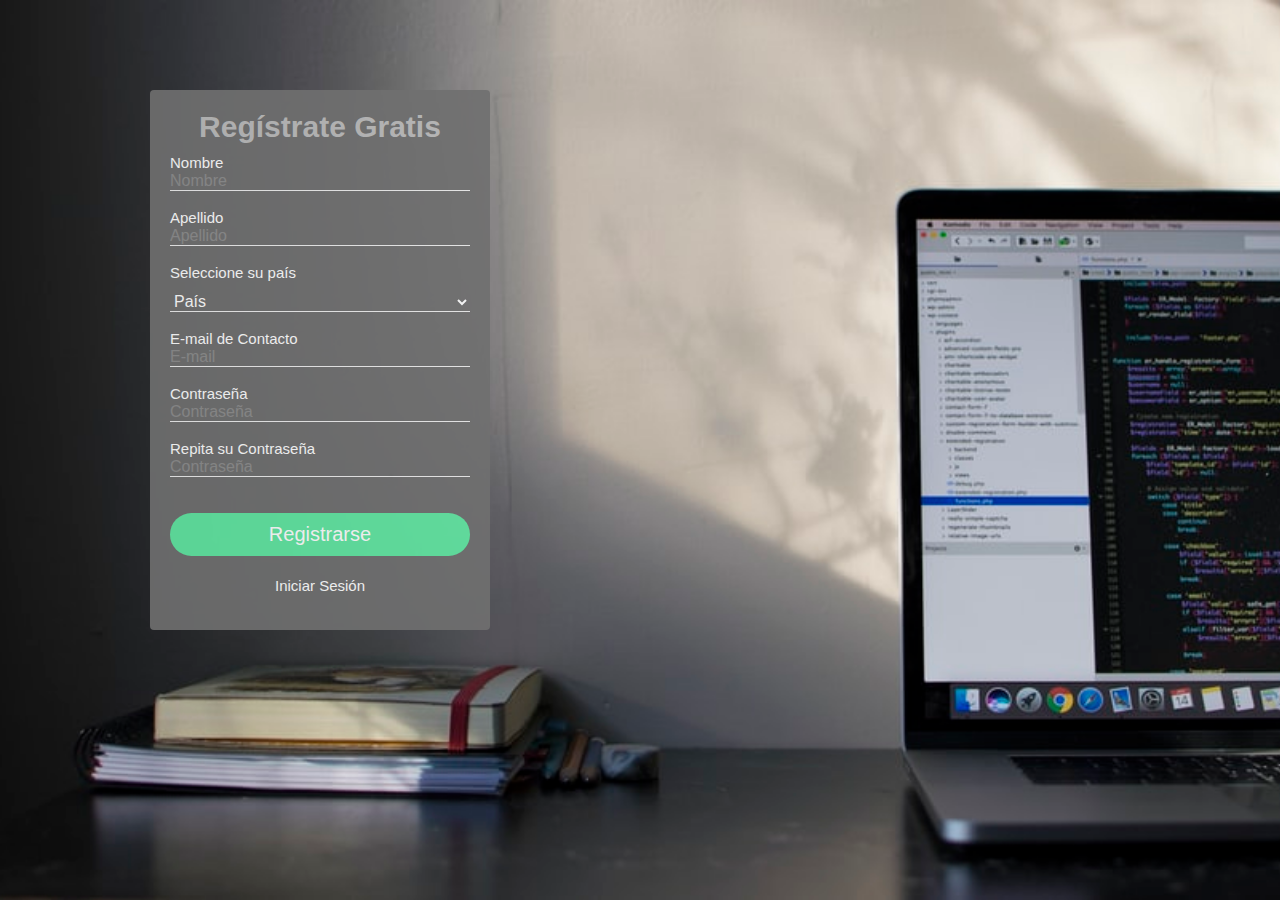
<file: index.html>
<!DOCTYPE html>
<html lang="es">
<head>
    <meta charset="UTF-8">
    <meta name="viewport" content="width=device-width, initial-scale=1.0">
    <link rel="stylesheet" href="style.css" type="text/css">
    <link href="https://fonts.googleapis.com/css2?family=Lemonada:wght@600&family=Staatliches&display=swap" rel="stylesheet">
    <title>Login</title>
</head>
<body>
    <div class="container">
        <form action="" method="POST" onsubmit="return validar()">
            <div class="login">
                <legend>Regístrate Gratis</legend>
                <label class="titles" for="name">Nombre</label> <br />
                <input type="text" name="nombre" id="nombre" placeholder="Nombre"> <br />
                <br />
                <label class="titles" for="name">Apellido</label> <br />
                <input type="text" name="apellido" id="apellido" placeholder="Apellido" > <br />
                <br />
                <label class="titles" for="country">Seleccione su país</label> <br />
                <div class="titles">
                    <select class="pais" name="pais">
                        <option value="Elegir" id="AF">País</option>
                        <option value="Afganistán" id="AF">Afganistán</option>
                        <option value="Albania" id="AL">Albania</option>
                        <option value="Alemania" id="DE">Alemania</option>
                        <option value="Andorra" id="AD">Andorra</option>
                        <option value="Angola" id="AO">Angola</option>
                        <option value="Anguila" id="AI">Anguila</option>
                        <option value="Antártida" id="AQ">Antártida</option>
                        <option value="Antigua y Barbuda" id="AG">Antigua y Barbuda</option>
                        <option value="Antillas holandesas" id="AN">Antillas holandesas</option>
                        <option value="Arabia Saudí" id="SA">Arabia Saudí</option>
                        <option value="Argelia" id="DZ">Argelia</option>
                        <option value="Argentina" id="AR">Argentina</option>
                        <option value="Armenia" id="AM">Armenia</option>
                        <option value="Aruba" id="AW">Aruba</option>
                        <option value="Australia" id="AU">Australia</option>
                        <option value="Austria" id="AT">Austria</option>
                        <option value="Azerbaiyán" id="AZ">Azerbaiyán</option>
                        <option value="Bahamas" id="BS">Bahamas</option>
                        <option value="Bahrein" id="BH">Bahrein</option>
                        <option value="Bangladesh" id="BD">Bangladesh</option>
                        <option value="Barbados" id="BB">Barbados</option>
                        <option value="Bélgica" id="BE">Bélgica</option>
                        <option value="Belice" id="BZ">Belice</option>
                        <option value="Benín" id="BJ">Benín</option>
                        <option value="Bermudas" id="BM">Bermudas</option>
                        <option value="Bhután" id="BT">Bhután</option>
                        <option value="Bielorrusia" id="BY">Bielorrusia</option>
                        <option value="Birmania" id="MM">Birmania</option>
                        <option value="Bolivia" id="BO">Bolivia</option>
                        <option value="Bosnia y Herzegovina" id="BA">Bosnia y Herzegovina</option>
                        <option value="Botsuana" id="BW">Botsuana</option>
                        <option value="Brasil" id="BR">Brasil</option>
                        <option value="Brunei" id="BN">Brunei</option>
                        <option value="Bulgaria" id="BG">Bulgaria</option>
                        <option value="Burkina Faso" id="BF">Burkina Faso</option>
                        <option value="Burundi" id="BI">Burundi</option>
                        <option value="Cabo Verde" id="CV">Cabo Verde</option>
                        <option value="Camboya" id="KH">Camboya</option>
                        <option value="Camerún" id="CM">Camerún</option>
                        <option value="Canadá" id="CA">Canadá</option>
                        <option value="Chad" id="TD">Chad</option>
                        <option value="Chile" id="CL">Chile</option>
                        <option value="China" id="CN">China</option>
                        <option value="Chipre" id="CY">Chipre</option>
                        <option value="Ciudad estado del Vaticano" id="VA">Ciudad estado del Vaticano</option>
                        <option value="Colombia" id="CO">Colombia</option>
                        <option value="Comores" id="KM">Comores</option>
                        <option value="Congo" id="CG">Congo</option>
                        <option value="Corea" id="KR">Corea</option>
                        <option value="Corea del Norte" id="KP">Corea del Norte</option>
                        <option value="Costa del Marfíl" id="CI">Costa del Marfíl</option>
                        <option value="Costa Rica" id="CR">Costa Rica</option>
                        <option value="Croacia" id="HR">Croacia</option>
                        <option value="Cuba" id="CU">Cuba</option>
                        <option value="Dinamarca" id="DK">Dinamarca</option>
                        <option value="Djibouri" id="DJ">Djibouri</option>
                        <option value="Dominica" id="DM">Dominica</option>
                        <option value="Ecuador" id="EC">Ecuador</option>
                        <option value="Egipto" id="EG">Egipto</option>
                        <option value="El Salvador" id="SV">El Salvador</option>
                        <option value="Emiratos Arabes Unidos" id="AE">Emiratos Arabes Unidos</option>
                        <option value="Eritrea" id="ER">Eritrea</option>
                        <option value="Eslovaquia" id="SK">Eslovaquia</option>
                        <option value="Eslovenia" id="SI">Eslovenia</option>
                        <option value="España" id="ES">España</option>
                        <option value="Estados Unidos" id="US">Estados Unidos</option>
                        <option value="Estonia" id="EE">Estonia</option>
                        <option value="c" id="ET">Etiopía</option>
                        <option value="Ex-República Yugoslava de Macedonia" id="MK">Ex-República Yugoslava de Macedonia</option>
                        <option value="Filipinas" id="PH">Filipinas</option>
                        <option value="Finlandia" id="FI">Finlandia</option>
                        <option value="Francia" id="FR">Francia</option>
                        <option value="Gabón" id="GA">Gabón</option>
                        <option value="Gambia" id="GM">Gambia</option>
                        <option value="Georgia" id="GE">Georgia</option>
                        <option value="Georgia del Sur y las islas Sandwich del Sur" id="GS">Georgia del Sur y las islas Sandwich del Sur</option>
                        <option value="Ghana" id="GH">Ghana</option>
                        <option value="Gibraltar" id="GI">Gibraltar</option>
                        <option value="Granada" id="GD">Granada</option>
                        <option value="Grecia" id="GR">Grecia</option>
                        <option value="Groenlandia" id="GL">Groenlandia</option>
                        <option value="Guadalupe" id="GP">Guadalupe</option>
                        <option value="Guam" id="GU">Guam</option>
                        <option value="Guatemala" id="GT">Guatemala</option>
                        <option value="Guayana" id="GY">Guayana</option>
                        <option value="Guayana francesa" id="GF">Guayana francesa</option>
                        <option value="Guinea" id="GN">Guinea</option>
                        <option value="Guinea Ecuatorial" id="GQ">Guinea Ecuatorial</option>
                        <option value="Guinea-Bissau" id="GW">Guinea-Bissau</option>
                        <option value="Haití" id="HT">Haití</option>
                        <option value="Holanda" id="NL">Holanda</option>
                        <option value="Honduras" id="HN">Honduras</option>
                        <option value="Hong Kong R. A. E" id="HK">Hong Kong R. A. E</option>
                        <option value="Hungría" id="HU">Hungría</option>
                        <option value="India" id="IN">India</option>
                        <option value="Indonesia" id="ID">Indonesia</option>
                        <option value="Irak" id="IQ">Irak</option>
                        <option value="Irán" id="IR">Irán</option>
                        <option value="Irlanda" id="IE">Irlanda</option>
                        <option value="Isla Bouvet" id="BV">Isla Bouvet</option>
                        <option value="Isla Christmas" id="CX">Isla Christmas</option>
                        <option value="Isla Heard e Islas McDonald" id="HM">Isla Heard e Islas McDonald</option>
                        <option value="Islandia" id="IS">Islandia</option>
                        <option value="Islas Caimán" id="KY">Islas Caimán</option>
                        <option value="Islas Cook" id="CK">Islas Cook</option>
                        <option value="Islas de Cocos o Keeling" id="CC">Islas de Cocos o Keeling</option>
                        <option value="Islas Faroe" id="FO">Islas Faroe</option>
                        <option value="Islas Fiyi" id="FJ">Islas Fiyi</option>
                        <option value="Islas Malvinas Islas Falkland" id="FK">Islas Malvinas Islas Falkland</option>
                        <option value="Islas Marianas del norte" id="MP">Islas Marianas del norte</option>
                        <option value="Islas Marshall" id="MH">Islas Marshall</option>
                        <option value="Islas menores de Estados Unidos" id="UM">Islas menores de Estados Unidos</option>
                        <option value="Islas Palau" id="PW">Islas Palau</option>
                        <option value="Islas Salomón" d="SB">Islas Salomón</option>
                        <option value="Islas Tokelau" id="TK">Islas Tokelau</option>
                        <option value="Islas Turks y Caicos" id="TC">Islas Turks y Caicos</option>
                        <option value="Islas Vírgenes EE.UU." id="VI">Islas Vírgenes EE.UU.</option>
                        <option value="Islas Vírgenes Reino Unido" id="VG">Islas Vírgenes Reino Unido</option>
                        <option value="Israel" id="IL">Israel</option>
                        <option value="Italia" id="IT">Italia</option>
                        <option value="Jamaica" id="JM">Jamaica</option>
                        <option value="Japón" id="JP">Japón</option>
                        <option value="Jordania" id="JO">Jordania</option>
                        <option value="Kazajistán" id="KZ">Kazajistán</option>
                        <option value="Kenia" id="KE">Kenia</option>
                        <option value="Kirguizistán" id="KG">Kirguizistán</option>
                        <option value="Kiribati" id="KI">Kiribati</option>
                        <option value="Kuwait" id="KW">Kuwait</option>
                        <option value="Laos" id="LA">Laos</option>
                        <option value="Lesoto" id="LS">Lesoto</option>
                        <option value="Letonia" id="LV">Letonia</option>
                        <option value="Líbano" id="LB">Líbano</option>
                        <option value="Liberia" id="LR">Liberia</option>
                        <option value="Libia" id="LY">Libia</option>
                        <option value="Liechtenstein" id="LI">Liechtenstein</option>
                        <option value="Lituania" id="LT">Lituania</option>
                        <option value="Luxemburgo" id="LU">Luxemburgo</option>
                        <option value="Macao R. A. E" id="MO">Macao R. A. E</option>
                        <option value="Madagascar" id="MG">Madagascar</option>
                        <option value="Malasia" id="MY">Malasia</option>
                        <option value="Malawi" id="MW">Malawi</option>
                        <option value="Maldivas" id="MV">Maldivas</option>
                        <option value="Malí" id="ML">Malí</option>
                        <option value="Malta" id="MT">Malta</option>
                        <option value="Marruecos" id="MA">Marruecos</option>
                        <option value="Martinica" id="MQ">Martinica</option>
                        <option value="Mauricio" id="MU">Mauricio</option>
                        <option value="Mauritania" id="MR">Mauritania</option>
                        <option value="Mayotte" id="YT">Mayotte</option>
                        <option value="México" id="MX">México</option>
                        <option value="Micronesia" id="FM">Micronesia</option>
                        <option value="Moldavia" id="MD">Moldavia</option>
                        <option value="Mónaco" id="MC">Mónaco</option>
                        <option value="Mongolia" id="MN">Mongolia</option>
                        <option value="Montserrat" id="MS">Montserrat</option>
                        <option value="Mozambique" id="MZ">Mozambique</option>
                        <option value="Namibia" id="NA">Namibia</option>
                        <option value="Nauru" id="NR">Nauru</option>
                        <option value="Nepal" id="NP">Nepal</option>
                        <option value="Nicaragua" id="NI">Nicaragua</option>
                        <option value="Níger" id="NE">Níger</option>
                        <option value="Nigeria" id="NG">Nigeria</option>
                        <option value="Niue" id="NU">Niue</option>
                        <option value="Norfolk" id="NF">Norfolk</option>
                        <option value="Noruega" id="NO">Noruega</option>
                        <option value="Nueva Caledonia" id="NC">Nueva Caledonia</option>
                        <option value="Nueva Zelanda" id="NZ">Nueva Zelanda</option>
                        <option value="Omán" id="OM">Omán</option>
                        <option value="Panamá" id="PA">Panamá</option>
                        <option value="Papua Nueva Guinea" id="PG">Papua Nueva Guinea</option>
                        <option value="Paquistán" id="PK">Paquistán</option>
                        <option value="Paraguay" id="PY">Paraguay</option>
                        <option value="Perú" id="PE">Perú</option>
                        <option value="Pitcairn" id="PN">Pitcairn</option>
                        <option value="Polinesia francesa" id="PF">Polinesia francesa</option>
                        <option value="Polonia" id="PL">Polonia</option>
                        <option value="Portugal" id="PT">Portugal</option>
                        <option value="Puerto Rico" id="PR">Puerto Rico</option>
                        <option value="Qatar" id="QA">Qatar</option>
                        <option value="Reino Unido" id="UK">Reino Unido</option>
                        <option value="República Centroafricana" id="CF">República Centroafricana</option>
                        <option value="República Checa" id="CZ">República Checa</option>
                        <option value="República de Sudáfrica" id="ZA">República de Sudáfrica</option>
                        <option value="República Democrática del Congo Zaire" id="CD">República Democrática del Congo Zaire</option>
                        <option value="República Dominicana" id="DO">República Dominicana</option>
                        <option value="Reunión" id="RE">Reunión</option>
                        <option value="Ruanda" id="RW">Ruanda</option>
                        <option value="Rumania" id="RO">Rumania</option>
                        <option value="Rusia" id="RU">Rusia</option>
                        <option value="Samoa" id="WS">Samoa</option>
                        <option value="Samoa occidental" id="AS">Samoa occidental</option>
                        <option value="San Kitts y Nevis" id="KN">San Kitts y Nevis</option>
                        <option value="San Marino" id="SM">San Marino</option>
                        <option value="San Pierre y Miquelon" id="PM">San Pierre y Miquelon</option>
                        <option value="San Vicente e Islas Granadinas" id="VC">San Vicente e Islas Granadinas</option>
                        <option value="Santa Helena" id="SH">Santa Helena</option>
                        <option value="Santa Lucía" id="LC">Santa Lucía</option>
                        <option value="Santo Tomé y Príncipe" id="ST">Santo Tomé y Príncipe</option>
                        <option value="Senegal" id="SN">Senegal</option>
                        <option value="Serbia y Montenegro" id="YU">Serbia y Montenegro</option>
                        <option value="Sychelles" id="SC">Seychelles</option>
                        <option value="Sierra Leona" id="SL">Sierra Leona</option>
                        <option value="Singapur" id="SG">Singapur</option>
                        <option value="Siria" id="SY">Siria</option>
                        <option value="Somalia" id="SO">Somalia</option>
                        <option value="Sri Lanka" id="LK">Sri Lanka</option>
                        <option value="Suazilandia" id="SZ">Suazilandia</option>
                        <option value="Sudán" id="SD">Sudán</option>
                        <option value="Suecia" id="SE">Suecia</option>
                        <option value="Suiza" id="CH">Suiza</option>
                        <option value="Surinam" id="SR">Surinam</option>
                        <option value="Svalbard" id="SJ">Svalbard</option>
                        <option value="Tailandia" id="TH">Tailandia</option>
                        <option value="Taiwán" id="TW">Taiwán</option>
                        <option value="Tanzania" id="TZ">Tanzania</option>
                        <option value="Tayikistán" id="TJ">Tayikistán</option>
                        <option value="Territorios británicos del océano Indico" id="IO">Territorios británicos del océano Indico</option>
                        <option value="Territorios franceses del sur" id="TF">Territorios franceses del sur</option>
                        <option value="Timor Oriental" id="TP">Timor Oriental</option>
                        <option value="Togo" id="TG">Togo</option>
                        <option value="Tonga" id="TO">Tonga</option>
                        <option value="Trinidad y Tobago" id="TT">Trinidad y Tobago</option>
                        <option value="Túnez" id="TN">Túnez</option>
                        <option value="Turkmenistán" id="TM">Turkmenistán</option>
                        <option value="Turquía" id="TR">Turquía</option>
                        <option value="Tuvalu" id="TV">Tuvalu</option>
                        <option value="Ucrania" id="UA">Ucrania</option>
                        <option value="Uganda" id="UG">Uganda</option>
                        <option value="Uruguay" id="UY">Uruguay</option>
                        <option value="Uzbekistán" id="UZ">Uzbekistán</option>
                        <option value="Vanuatu" id="VU">Vanuatu</option>
                        <option value="Venezuela" id="VE">Venezuela</option>
                        <option value="Vietnam" id="VN">Vietnam</option>
                        <option value="Wallis y Futuna" id="WF">Wallis y Futuna</option>
                        <option value="Yemen" id="YE">Yemen</option>
                        <option value="Zambia" id="ZM">Zambia</option>
                        <option value="Zimbabue" id="ZW">Zimbabue</option>
                    </select>
                </div> <br />
                <label class="titles" for="email">E-mail de Contacto</label> <br />
                <input type="email" name="email" id="email" placeholder="E-mail"> <br />
                <br />
                <label class="titles" for="password">Contraseña</label> <br />
                <input type="password" name="password" id="password" placeholder="Contraseña"> <br />
                <br />
                <label class="titles" for="password">Repita su Contraseña</label> <br />
                <input type="password" name="password" id="password" placeholder="Contraseña" > <br />
                <br /><br />
                <a class="enviar" href="#">
                    <p class="register">Registrarse</p>
                </a>
                <a class="moreoptions" href="inicio.html">
                    <p class="opt">Iniciar Sesión</p>
                </a>
            </div>
        </form>
    </div>
    <script src="main.js"></script>
   
</body>
</html>
</file>
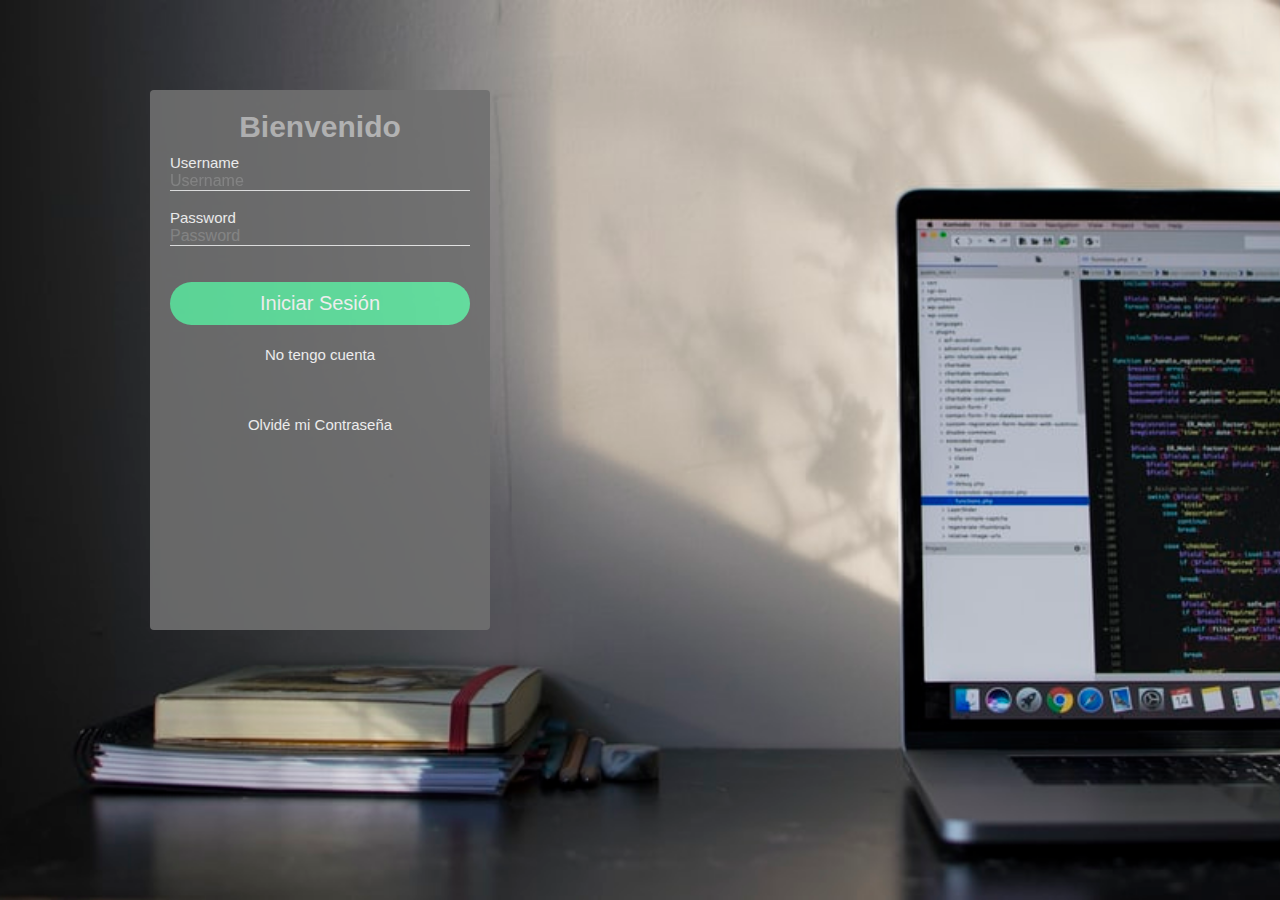
<file: inicio.html>
<!DOCTYPE html>
<html lang="en">
<head>
    <meta charset="UTF-8">
    <meta name="viewport" content="width=device-width, initial-scale=1.0">
    <link rel="stylesheet" href="style.css" type="text/css">
    <title>Iniciar Sesión</title>
</head>
<body>
    <div class="container">
        <form action="">
            <div class="login">
                <legend>Bienvenido</legend>
                <label class="titles" for="name">Username</label> <br />
                <input type="text" autofocus="true" name="" id="" placeholder="Username"> <br />
                <br />
                <label class="titles" for="password">Password</label> <br />
                <input type="password" name="" id="" placeholder="Password"> <br />
                <br /><br />
                <a class="enviar" href="#">
                    <p class="register">Iniciar Sesión</p>
                </a>
                <a class="moreoptions" href="index.html">
                    <p class="opt">No tengo cuenta</p>
                </a>
                <a class="moreoptions" href="">
                    <p class="opt">Olvidé mi Contraseña</p>
                </a>
            </div>
        </form>
    </div>
    <script src="main.js"></script>
</body>
</html>
</file>
<file: style.css>
*{
    margin: 0;
    padding: 0;
}

body {
    background-color: #eee;
    background-image: url("images/macprog.jpeg");
    background-size: cover;
    font-family: sans-serif;
    height: 100vh;
    display: flex;
    overflow: hidden;
}

.container{
    padding: 90px 150px;
}

.login{
    background-color: #707070;
    opacity: 0.9;
    border-top: 100px;
    width: 300px;
    height: 500px;
    padding: 20px;
    text-decoration: none;
    border-radius: 4px;
    position: relative;
}

::placeholder{
    color: white;
    opacity: 0.2;
}

legend{
    text-align: center;
    padding-bottom: 10px;
    color: #bbb;
    font-size: 30px;
    font-weight: bold;
    display: block;
}

.titles{
    color: white;
    font-size: 15px;
    padding-top: 10px;
    font-weight: unset;
}

.login input[type="text"],
.login input[type="password"],
.login input[type="email"]{
    border: none;
    border-bottom: 1px solid #eee;
    width: 300px;
    background: transparent;
    outline: none;
    font-size: 16px;
}

div .pais{
    border: none;
    background: transparent;
    color: white;
    border-bottom: 1px solid #eee;
    outline: none;
    font-size: 16px;
    width: 300px;
}

.register{
    text-align: center;
    font-size: 20px;
    padding: 10px 25px;
    border-radius: 50px;
    text-decoration: none;
    background-color: #61E7A2;
    text-decoration: none;
}

.register:hover{
    background: linear-gradient(to bottom, #3FA16F, #61E7A2 ) ;
    color: white;
    transition: all 0.1s ease;
}

p{
    color: white;
    font-size: 12px;
    padding: 20px 5px;
    text-align: center;
}

p:hover{
    color: black;
}

.opt{
    margin: 0;
    padding: 0;
    padding: 30px 17px;
    padding-top: 20px;
    line-height: 20px;
    text-align: center;
    font-size: 15px;
}

a{
    text-decoration: none;
}
</file>
